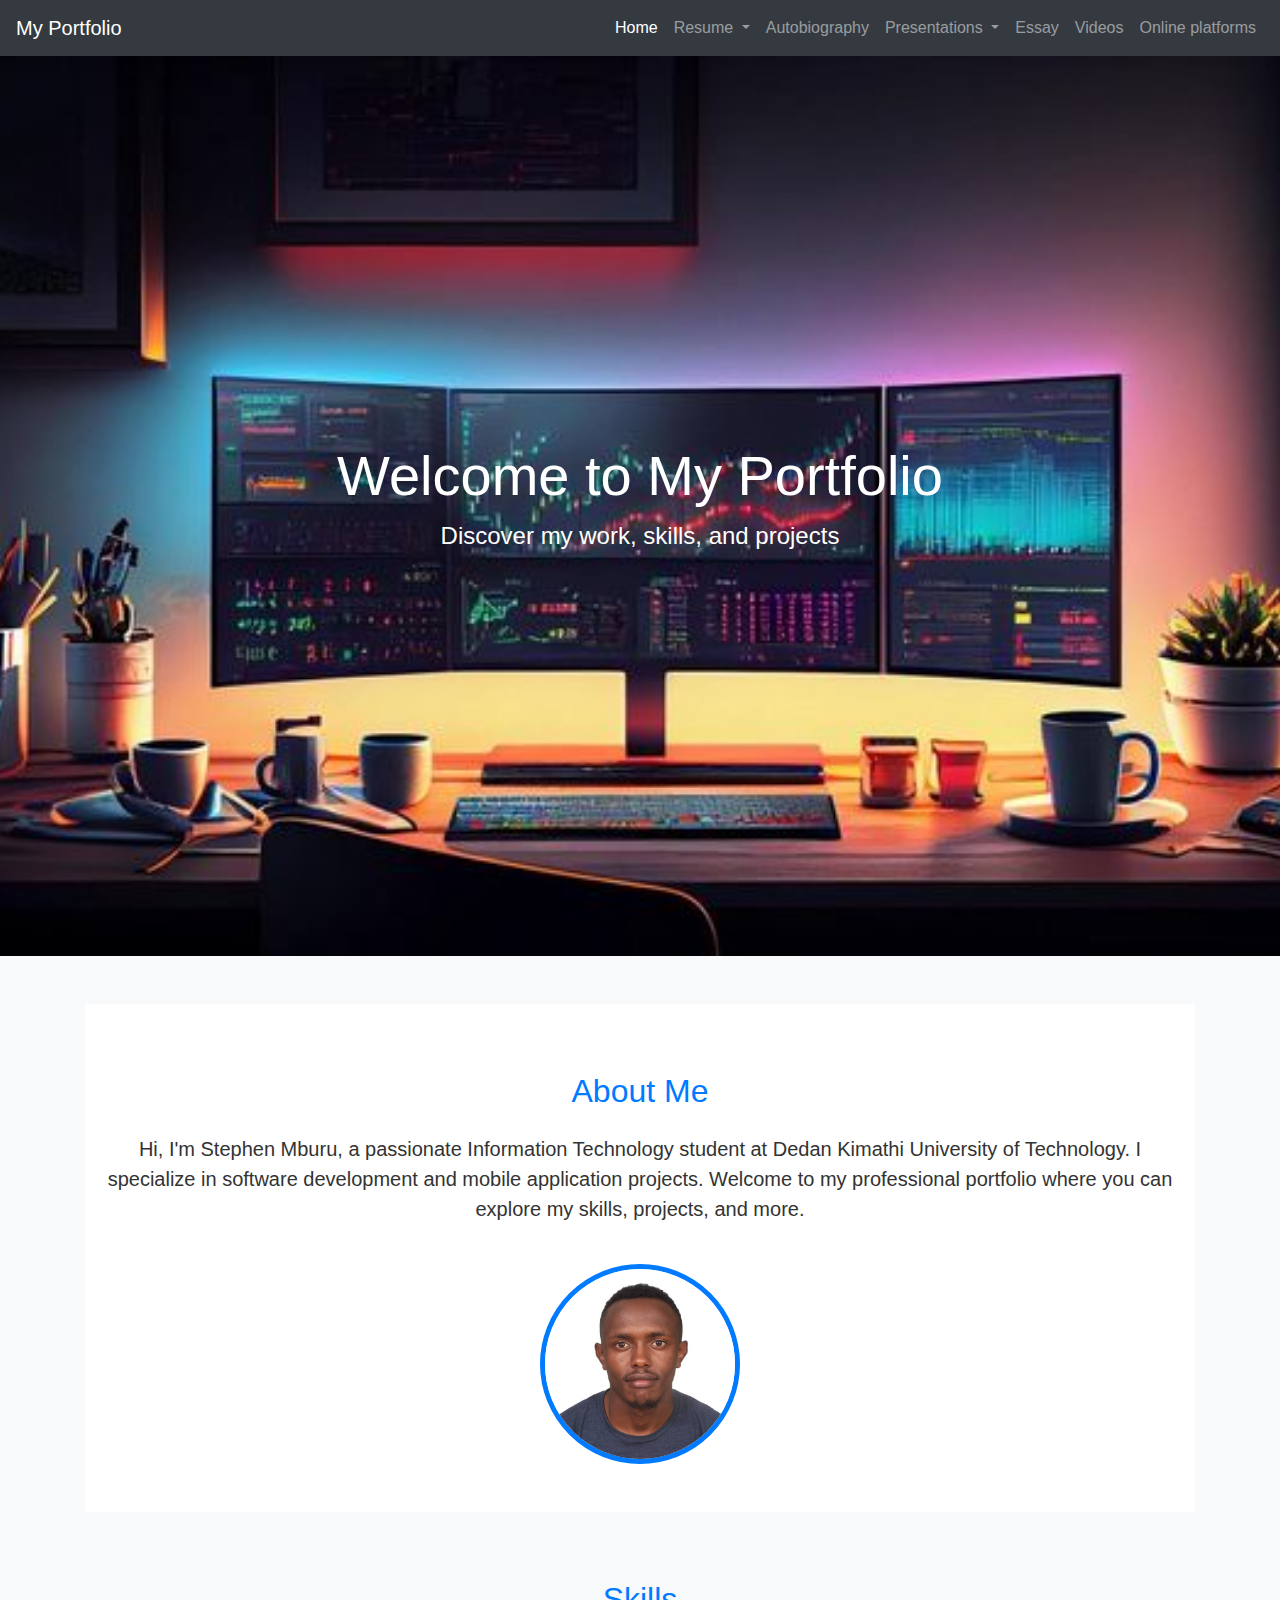
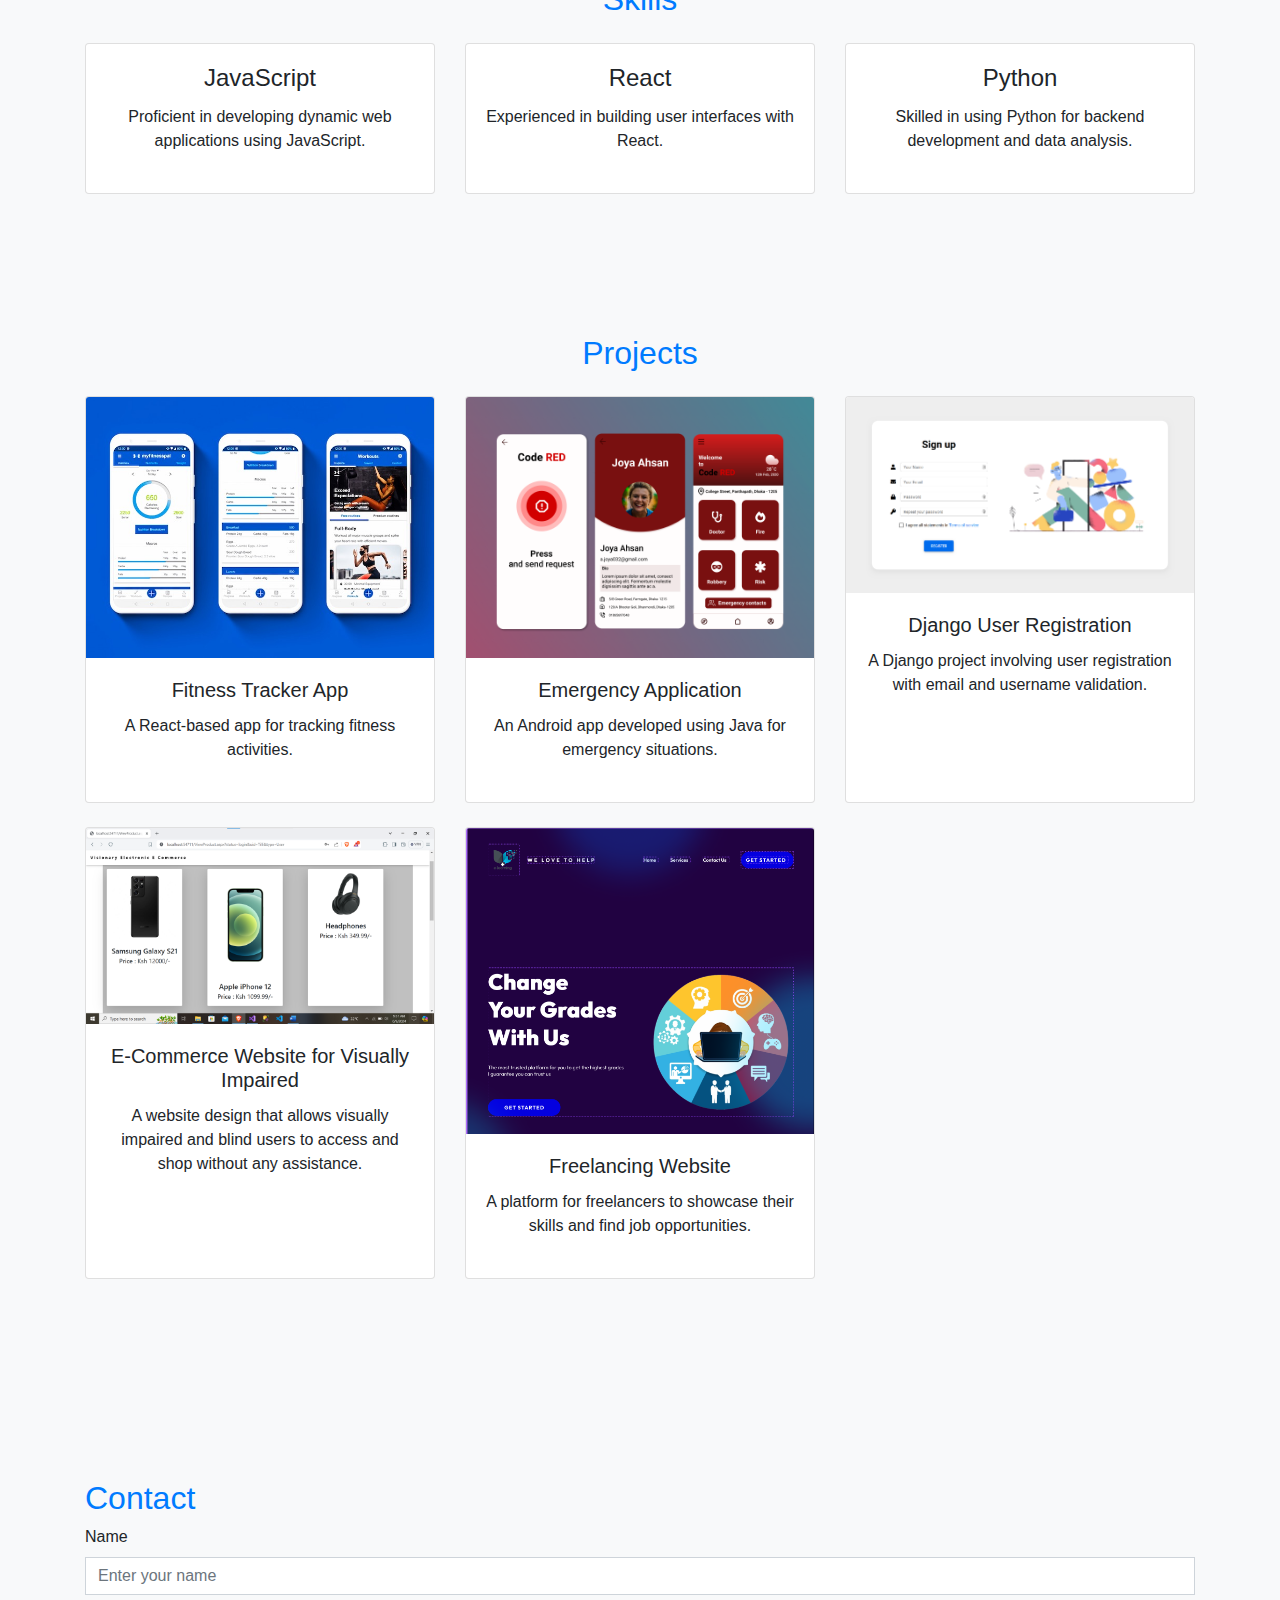
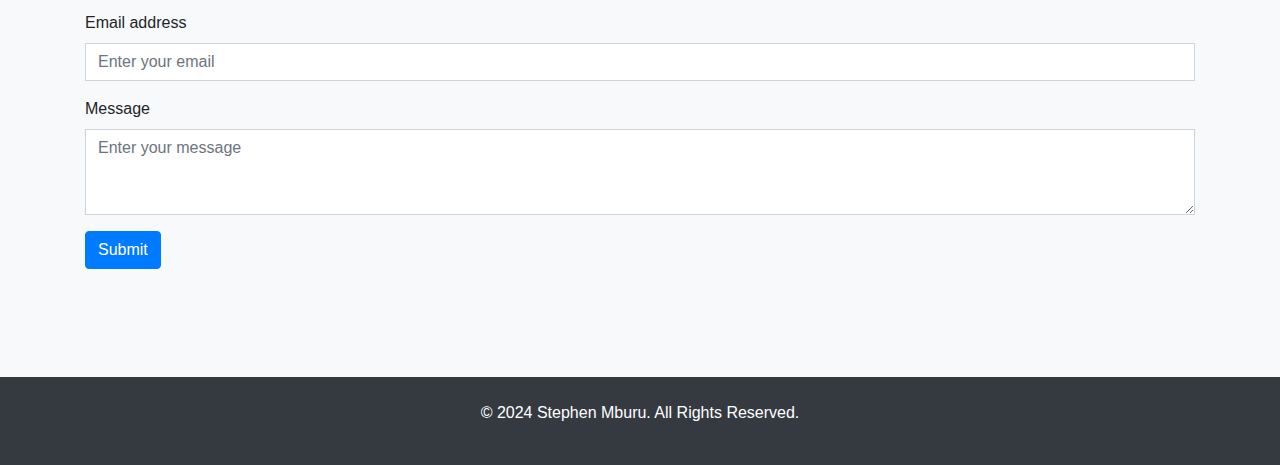
<file: index.html>
<!DOCTYPE html>
<html lang="en">
<head>
    <meta charset="UTF-8">
    <meta name="viewport" content="width=device-width, initial-scale=1.0">
    <title>My Portfolio</title>
    <link href="https://stackpath.bootstrapcdn.com/bootstrap/4.5.2/css/bootstrap.min.css" rel="stylesheet">
    <link rel="stylesheet" href="css/styles.css">
</head>
<body>
    <nav class="navbar navbar-expand-lg navbar-dark bg-dark">
        <a class="navbar-brand" href="#">My Portfolio</a>
        <button class="navbar-toggler" type="button" data-toggle="collapse" data-target="#navbarNav" aria-controls="navbarNav" aria-expanded="false" aria-label="Toggle navigation">
            <span class="navbar-toggler-icon"></span>
        </button>
        <div class="collapse navbar-collapse" id="navbarNav">
            <ul class="navbar-nav ml-auto">
                <li class="nav-item active">
                    <a class="nav-link" href="index.html">Home</a>
                </li>
                <li class="nav-item dropdown">
                    <a class="nav-link dropdown-toggle" href="#" id="resumeDropdown" role="button" data-toggle="dropdown" aria-haspopup="true" aria-expanded="false">
                        Resume
                    </a>
                    <div class="dropdown-menu" aria-labelledby="resumeDropdown">
                        <a class="dropdown-item" href="resume-viewer.html?pdf=doc/resume english.pdf" id="resumeEnglish">Resume in English</a>
                        <a class="dropdown-item" href="resume-viewer.html?pdf=doc/resume ya kiswahili.pdf" id="resumeKiswahili">Resume in KiSwahili</a>
                        <a class="dropdown-item" href="resume-viewer.html?pdf=doc/kikuyu Professional CV Resume.pdf" id="resumeIndigenous">Resume in Indigenous Language</a>
                    </div>
                </li>
                <li class="nav-item">
                    <a class="nav-link" href="resume-viewer.html?pdf=doc/GATHIMA STEPHEN MBURU.pdf">Autobiography</a>
                </li>
                <li class="nav-item dropdown">
                    <a class="nav-link dropdown-toggle" href="#" id="presentationsDropdown" role="button" data-toggle="dropdown" aria-haspopup="true" aria-expanded="false">
                        Presentations
                    </a>
                    <div class="dropdown-menu" aria-labelledby="presentationsDropdown">
                        <a class="dropdown-item" href="resume-viewer.html?pdf=doc/My_Autobiographical_Journey  ppt.pdf">Autobiographical Essay Presentation</a>
                        <a class="dropdown-item" href="resume-viewer.html?pdf=doc/machine learnign and deep learning ppt.pdf">Invention or Innovation Presentation</a>
                        <a class="dropdown-item" href="resume-viewer.html?pdf=doc/AFRICAN POOR GOVERNORS WITH A POEM  ppt.pdf">African Culture Presentation</a>
                    </div>
                </li>
                <li class="nav-item">
                    <a class="nav-link" href="resume-viewer.html?pdf=doc/inforgraphic essay.pdf">Essay</a>
                </li>
                <li class="nav-item">
                    <a class="nav-link" href="videos.html">Videos</a>
                </li>
                <li class="nav-item">
                    <a class="nav-link" href="resume-viewer.html?pdf=doc/social media acc.pdf">Online platforms</a>
                </li>
            </ul>
        </div>
    </nav>

    <header id="home" class="d-flex align-items-center justify-content-center">
        <div class="text-center">
            <h1>Welcome to My Portfolio</h1>
            <p>Discover my work, skills, and projects</p>
        </div>
    </header>

    <div class="container mt-5">
        <section id="about" class="text-center py-5">
            <div class="container">
                <h2 class="mb-4">About Me</h2>
                <p class="lead">Hi, I'm <strong>Stephen Mburu</strong>, a passionate Information Technology student at Dedan Kimathi University of Technology. I specialize in software development and mobile application projects. Welcome to my professional portfolio where you can explore my skills, projects, and more.</p>
                <img src="images/sttephen mburu passport.jpeg" class="rounded-circle mt-4" alt="tilikiptiken" width="200">
            </div>
        </section>
        

        <section id="skills" class="text-center py-5 bg-light">
            <h2 class="mb-4">Skills</h2>
            <div class="row">
                <div class="col-md-4 mb-4">
                    <div class="card h-100">
                        <div class="card-body">
                            <h4 class="card-title">JavaScript</h4>
                            <p class="card-text">Proficient in developing dynamic web applications using JavaScript.</p>
                        </div>
                    </div>
                </div>
                <div class="col-md-4 mb-4">
                    <div class="card h-100">
                        <div class="card-body">
                            <h4 class="card-title">React</h4>
                            <p class="card-text">Experienced in building user interfaces with React.</p>
                        </div>
                    </div>
                </div>
                <div class="col-md-4 mb-4">
                    <div class="card h-100">
                        <div class="card-body">
                            <h4 class="card-title">Python</h4>
                            <p class="card-text">Skilled in using Python for backend development and data analysis.</p>
                        </div>
                    </div>
                </div>
            </div>
        </section>

        <section id="projects" class="text-center py-5">
            <h2 class="mb-4">Projects</h2>
            <div class="row">
                <div class="col-md-4 mb-4">
                    <div class="card h-100">
                        <img src="images/MyFitnesspal_tracker.jpg" class="card-img-top" alt="Fitness Tracker App">
                        <div class="card-body">
                            <h5 class="card-title">Fitness Tracker App</h5>
                            <p class="card-text">A React-based app for tracking fitness activities.</p>
                        </div>
                    </div>
                </div>
                <div class="col-md-4 mb-4">
                    <div class="card h-100">
                        <img src="images/emergency.png" class="card-img-top" alt="Emergency Application">
                        <div class="card-body">
                            <h5 class="card-title">Emergency Application</h5>
                            <p class="card-text">An Android app developed using Java for emergency situations.</p>
                        </div>
                    </div>
                </div>
                <div class="col-md-4 mb-4">
                    <div class="card h-100">
                        <img src="images/featured.png" class="card-img-top" alt="Django Project">
                        <div class="card-body">
                            <h5 class="card-title">Django User Registration</h5>
                            <p class="card-text">A Django project involving user registration with email and username validation.</p>
                        </div>
                    </div>
                </div>
                <div class="col-md-4 mb-4">
                    <div class="card h-100">
                        <img src="images/image1.png" class="card-img-top" alt="E-Commerce Website for Visually Impaired">
                        <div class="card-body">
                            <h5 class="card-title">E-Commerce Website for Visually Impaired</h5>
                            <p class="card-text">A website design that allows visually impaired and blind users to access and shop without any assistance.</p>
                        </div>
                    </div>
                </div>
                <div class="col-md-4 mb-4">
                    <div class="card h-100">
                        <img src="images/image.png" class="card-img-top" alt="Freelancing Website">
                        <div class="card-body">
                            <h5 class="card-title">Freelancing Website</h5>
                            <p class="card-text">A platform for freelancers to showcase their skills and find job opportunities.</p>
                        </div>
                    </div>
                </div>
            </div>
        </section>

        <section id="contact" class="mt-5">
            <h2>Contact</h2>
            <form>
                <div class="form-group">
                    <label for="name">Name</label>
                    <input type="text" class="form-control" id="name" placeholder="Enter your name">
                </div>
                <div class="form-group">
                    <label for="email">Email address</label>
                    <input type="email" class="form-control" id="email" placeholder="Enter your email">
                </div>
                <div class="form-group">
                    <label for="message">Message</label>
                    <textarea class="form-control" id="message" rows="3" placeholder="Enter your message"></textarea>
                </div>
                <button type="submit" class="btn btn-primary">Submit</button>
            </form>
        </section>
    </div>

    <footer class="text-center mt-5 py-4">
        <p>&copy; 2024 Stephen Mburu. All Rights Reserved.</p>
    </footer>

    <script src="https://code.jquery.com/jquery-3.5.1.slim.min.js"></script>
    <script src="https://cdn.jsdelivr.net/npm/@popperjs/core@2.9.2/dist/umd/popper.min.js"></script>
    <script src="https://stackpath.bootstrapcdn.com/bootstrap/4.5.2/js/bootstrap.min.js"></script>
    <!-- <script src="js/script.js"></script> -->
    
</body>
</html>
</file>
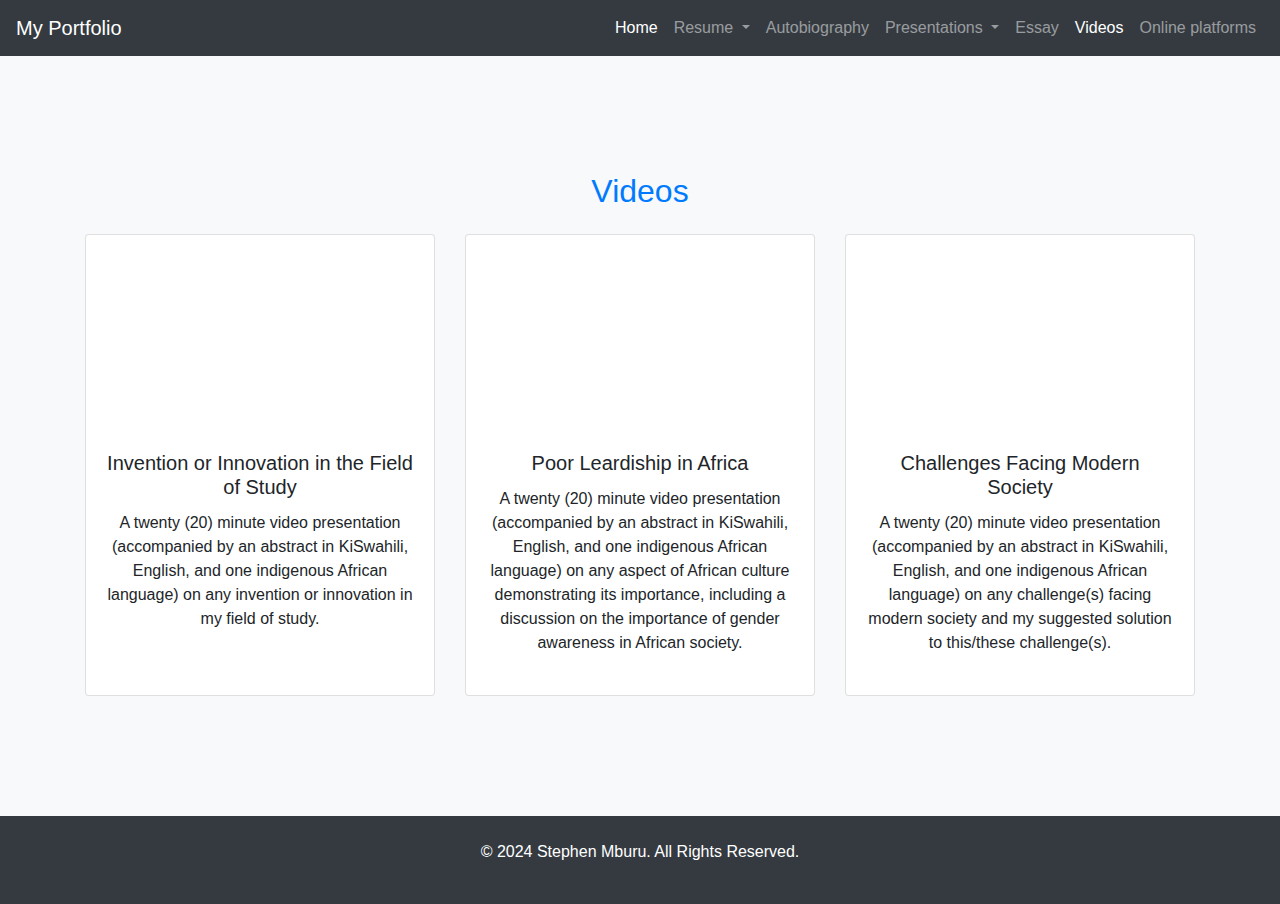
<file: videos.html>
<!DOCTYPE html>
<html lang="en">
<head>
    <meta charset="UTF-8">
    <meta name="viewport" content="width=device-width, initial-scale=1.0">
    <title>Videos</title>
    <link href="https://stackpath.bootstrapcdn.com/bootstrap/4.5.2/css/bootstrap.min.css" rel="stylesheet">
    <link rel="stylesheet" href="css/styles.css">
</head>
<body>
    <nav class="navbar navbar-expand-lg navbar-dark bg-dark">
        <a class="navbar-brand" href="#">My Portfolio</a>
        <button class="navbar-toggler" type="button" data-toggle="collapse" data-target="#navbarNav" aria-controls="navbarNav" aria-expanded="false" aria-label="Toggle navigation">
            <span class="navbar-toggler-icon"></span>
        </button>
        <div class="collapse navbar-collapse" id="navbarNav">
            <ul class="navbar-nav ml-auto">
                <li class="nav-item active">
                    <a class="nav-link" href="index.html">Home</a>
                </li>
                <li class="nav-item dropdown">
                    <a class="nav-link dropdown-toggle" href="#" id="resumeDropdown" role="button" data-toggle="dropdown" aria-haspopup="true" aria-expanded="false">
                        Resume
                    </a>
                    <div class="dropdown-menu" aria-labelledby="resumeDropdown">
                        <a class="dropdown-item" href="resume-viewer.html?pdf=doc/clarrison RESUME.pdf" id="resumeEnglish">Resume in English</a>
                        <a class="dropdown-item" href="resume-viewer.html?pdf=doc/kiwahili RESUME.pdf" id="resumeKiswahili">Resume in KiSwahili</a>
                        <a class="dropdown-item" href="resume-viewer.html?pdf=doc/Kalenjin.pdf" id="resumeIndigenous">Resume in Indigenous Language</a>
                    </div>
                </li>
                <li class="nav-item">
                    <a class="nav-link" href="resume-viewer.html?pdf=doc/GATHIMA STEPHEN MBURU.pdf">Autobiography</a>
                </li>
                <li class="nav-item dropdown">
                    <a class="nav-link dropdown-toggle" href="#" id="presentationsDropdown" role="button" data-toggle="dropdown" aria-haspopup="true" aria-expanded="false">
                        Presentations
                    </a>
                    <div class="dropdown-menu" aria-labelledby="presentationsDropdown">
                        <a class="dropdown-item" href="resume-viewer.html?pdf=doc/My_Autobiographical_Journey  ppt.pdf">Autobiographical Essay Presentation</a>
                        <a class="dropdown-item" href="resume-viewer.html?pdf=doc/machine learnign and deep learning ppt.pdf">Invention or Innovation Presentation</a>
                        <a class="dropdown-item" href="resume-viewer.html?pdf=doc/AFRICAN POOR GOVERNORS WITH A POEM  ppt.pdf">African Culture Presentation</a>
                    </div>
                </li>
                <li class="nav-item">
                    <a class="nav-link" href="resume-viewer.html?pdf=doc/inforgraphic essay.pdf">Essay</a>
                </li>
                <li class="nav-item active">
                    <a class="nav-link" href="videos.html">Videos</a>
                </li>
                <li class="nav-item">
                    <a class="nav-link" href="resume-viewer.html?pdf=doc/social media acc.pdf">Online platforms</a>
                </li>
            </ul>
        </div>
    </nav>

    <div class="container mt-5">
        <section id="videos" class="text-center py-5">
            <h2 class="mb-4">Videos</h2>
            <div class="row">
                <div class="col-md-4 mb-4">
                    <div class="card h-100">
                        <div class="embed-responsive embed-responsive-16by9">
                            <iframe class="embed-responsive-item" src="https://www.youtube.com/embed/ISC7QZ3T4WE" allowfullscreen></iframe>
                            <!-- <iframe class="embed-responsive-item" src="https://drive.google.com/file/d/1azHNN_V4h8mPsFFSnM_MQwplAVoMtkV3/preview" allowfullscreen></iframe> -->
                        </div>
                        <div class="card-body">
                            <h5 class="card-title">Invention or Innovation in the Field of Study</h5>
                            <p class="card-text">A twenty (20) minute video presentation (accompanied by an abstract in KiSwahili, English, and one indigenous African language) on any invention or innovation in my field of study.</p>
                        </div>
                    </div>
                </div>
                <div class="col-md-4 mb-4">
                    <div class="card h-100">
                        <div class="embed-responsive embed-responsive-16by9">
                            <iframe class="embed-responsive-item" src="https://www.youtube.com/embed/uqQRDT-jes4?si=SflKv6TTy2pcu7qa" allowfullscreen></iframe>
                        </div>
                        <div class="card-body">
                            <h5 class="card-title">Poor Leardiship in Africa</h5>
                            <p class="card-text">A twenty (20) minute video presentation (accompanied by an abstract in KiSwahili, English, and one indigenous African language) on any aspect of African culture demonstrating its importance, including a discussion on the importance of gender awareness in African society.</p>
                        </div>
                    </div>
                </div>
                <div class="col-md-4 mb-4">
                    <div class="card h-100">
                        <div class="embed-responsive embed-responsive-16by9">
                            <iframe class="embed-responsive-item" src="https://www.youtube.com/embed/frBXtwguAQQ?si=n-mlQs_5whqAaAbk" allowfullscreen></iframe>
                        </div>
                        <div class="card-body">
                            <h5 class="card-title">Challenges Facing Modern Society</h5>
                            <p class="card-text">A twenty (20) minute video presentation (accompanied by an abstract in KiSwahili, English, and one indigenous African language) on any challenge(s) facing modern society and my suggested solution to this/these challenge(s).</p>
                        </div>
                    </div>
                </div>
            </div>
        </section>
    </div>

    <footer class="text-center mt-5 py-4">
        <p>&copy; 2024 Stephen Mburu. All Rights Reserved.</p>
    </footer>

    <script src="https://code.jquery.com/jquery-3.5.1.slim.min.js"></script>
    <script src="https://cdn.jsdelivr.net/npm/@popperjs/core@2.9.2/dist/umd/popper.min.js"></script>
    <script src="https://stackpath.bootstrapcdn.com/bootstrap/4.5.2/js/bootstrap.min.js"></script>
</body>
</html>
</file>
<file: css/styles.css>
body {
    font-family: 'Segoe UI', Tahoma, Geneva, Verdana, sans-serif;
    background-color: #f8f9fa;
}

header {
    height: 100vh;
    background: url('../images/trading.jpeg') no-repeat center center/cover;
    color: white;
    display: flex;
    align-items: center;
    justify-content: center;
    flex-direction: column;
    text-align: center;
}

header h1 {
    font-size: 3.5rem;
    margin-bottom: 0.5rem;
}

header p {
    font-size: 1.5rem;
    margin-bottom: 1rem;
}

h2 {
    margin-top: 20px;
    color: #007bff;
}

.card {
    margin-bottom: 20px;
    transition: transform 0.3s;
}

.card:hover {
    transform: scale(1.05);
}

footer {
    background-color: #343a40;
    color: white;
}

section {
    padding: 60px 0;
}

.text-center {
    text-align: center;
}

.text-white {
    color: white !important;
}

.form-control {
    border-radius: 0;
}

.btn-primary {
    background-color: #007bff;
    border-color: #007bff;
}

.btn-primary:hover {
    background-color: #0056b3;
    border-color: #0056b3;
}

#about {
    background-color: #fff;
}

#about .lead {
    font-size: 1.25rem;
    color: #333;
}

#about img {
    border: 5px solid #007bff;
}

.bg-light {
    background-color: #f8f9fa !important;
}

.bg-dark {
    background-color: #343a40 !important;
}

.resume-links {
    background-color: #f8f9fa; /* Light background color for the links section */
    border-radius: 5px; /* Rounded corners for the container */
    padding: 20px; /* Padding around the links section */
}

.resume-link {
    border: 1px solid #007bff; /* Border color for the links */
    border-radius: 5px; /* Rounded corners for each link */
    transition: background-color 0.3s; /* Transition for hover effect */
}

.resume-link:hover {
    background-color: #007bff; /* Change background color on hover */
}

.resume-link a {
    text-decoration: none; /* Remove underline from links */
    color: #007bff; /* Link color */
    font-weight: bold; /* Make links bold */
}

.resume-link:hover a {
    color: white; /* Change link color on hover */
}

iframe {
    width: 100%;
    height: 800px; /* Adjust the height as needed */
    border: none; /* Remove border */
}

.pdfroom_body {
    display: flex;
    flex-direction: row;
    justify-content: space-around;
    margin-top: 20px;
}
.pdfroom-container {
    border: 1px solid #007bff; /* Border color for the links */
    border-radius: 5px; /* Rounded corners for each link */
    padding: 10px; /* Padding inside the container */
    text-align: center;
    cursor: pointer; /* Pointer cursor on hover */
    transition: background-color 0.3s; /* Transition for hover effect */
}
.pdfroom-container:hover {
    background-color: #e2e6ea; /* Change background color on hover */
}
.pdf_title {
    font-weight: bold; /* Make title bold */
}
.img img {
    width: 100%; /* Responsive image */
    height: auto; /* Maintain aspect ratio */
    border-radius: 5px; /* Rounded corners for the image */
}

.navbar-nav .nav-link.active, 
.navbar-nav .nav-link:hover, 
.navbar-nav .dropdown-item.active, 
.navbar-nav .dropdown-item:hover {
    background-color: #007bff; /* Change this to your preferred active background color */
    color: white;
}

.navbar-nav .dropdown-item {
    color: #212529; /* Default color for dropdown items */
}
</file>
